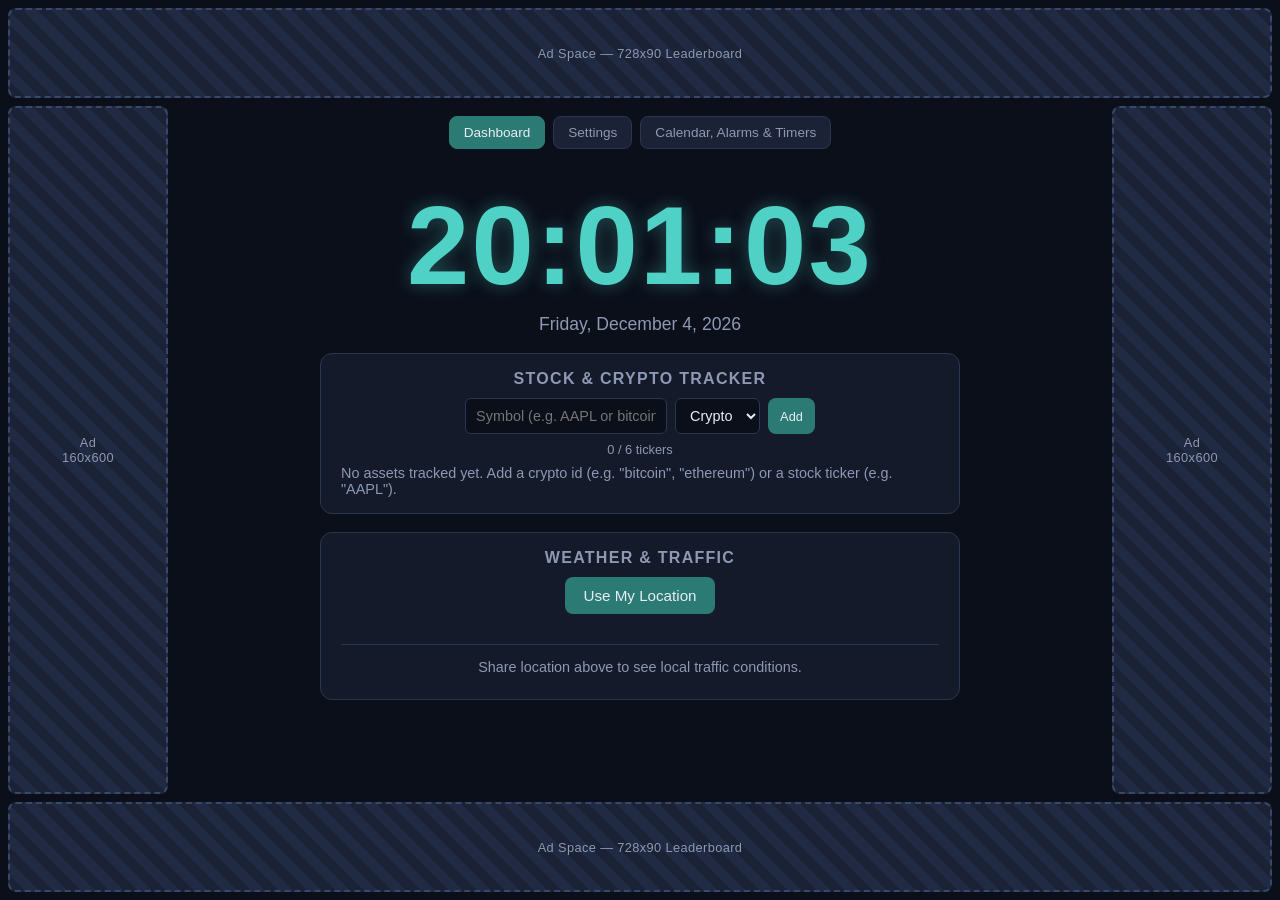
<file: index.html>
<!DOCTYPE html>
<html lang="en">
<head>
<meta charset="UTF-8">
<meta name="viewport" content="width=device-width, initial-scale=1.0">
<title>Alarm Clock with Weather and Traffic</title>
<meta name="description" content="A free, installable alarm clock app with weather and traffic info, a switchable digital or analog display, fullscreen screensaver mode, stock &amp; crypto price tracker (up to 6 tickers), calendar with alarms and timers. Works as an Android/desktop app.">
<meta name="keywords" content="alarm clock, weather clock, traffic, digital clock, analog clock, screensaver, stock tracker, crypto tracker, installable web app, android app, PWA">
<meta name="robots" content="index, follow">
<link rel="canonical" href="https://github.com/PapaMoth/super-duper-fishstick">

<meta property="og:type" content="website">
<meta property="og:title" content="Alarm Clock with Weather and Traffic">
<meta property="og:description" content="A free alarm clock app with weather and traffic info, digital/analog display, screensaver, stock &amp; crypto tracker, calendar with alarms and timers.">

<meta name="twitter:card" content="summary">
<meta name="twitter:title" content="Alarm Clock with Weather and Traffic">
<meta name="twitter:description" content="A free alarm clock app with weather and traffic info, digital/analog display, screensaver, stock &amp; crypto tracker, calendar with alarms and timers.">

<link rel="manifest" href="manifest.json">
<meta name="theme-color" content="#0b0f1a">
<link rel="icon" href="icons/icon-192.png">
<link rel="apple-touch-icon" href="icons/apple-touch-icon.png">

<link rel="stylesheet" href="style.css">
<script type="application/ld+json">
{
  "@context": "https://schema.org",
  "@type": "WebApplication",
  "name": "Alarm Clock with Weather and Traffic",
  "applicationCategory": "UtilitiesApplication",
  "operatingSystem": "Any",
  "description": "A free alarm clock app with weather and traffic info, digital/analog display, screensaver, stock and crypto tracker, calendar with alarms and timers.",
  "offers": {
    "@type": "Offer",
    "price": "0",
    "priceCurrency": "USD"
  },
  "featureList": [
    "Digital or analog clock display",
    "Fullscreen screensaver mode",
    "Location-based weather",
    "Traffic map link",
    "Stock and crypto ticker tracker (up to 6 tickers)",
    "Single image or multi-image slideshow background"
  ]
}
</script>
</head>
<body>
<div class="app-grid">

  <!-- Top ad banner -->
  <div class="ad ad-top">Ad Space — 728x90 Leaderboard</div>

  <!-- Left ad rail -->
  <div class="ad ad-left">Ad<br>160x600</div>

  <!-- Center: nav, clock, weather+traffic, tracker -->
  <main class="center">
    <nav class="site-nav">
      <a href="index.html" class="nav-link active">Dashboard</a>
      <a href="settings.html" class="nav-link">Settings</a>
      <a href="calendar.html" class="nav-link">Calendar, Alarms &amp; Timers</a>
    </nav>

    <h1 class="sr-only">Desktop Clock with Weather, Traffic, and Stock &amp; Crypto Tracker</h1>

    <section class="clock-section">
      <div id="clock" class="clock">00:00:00</div>
      <canvas id="analog-clock" class="analog-clock hidden" width="280" height="280"></canvas>
      <div id="date" class="date">Loading date…</div>
    </section>

    <section class="tracker-section">
      <h2>Stock &amp; Crypto Tracker</h2>
      <div class="tracker-add-row">
        <input type="text" id="tracker-symbol" class="tracker-input" placeholder="Symbol (e.g. AAPL or bitcoin)" />
        <select id="tracker-type" class="tracker-select">
          <option value="crypto">Crypto</option>
          <option value="stock">Stock</option>
        </select>
        <button id="tracker-add-btn" class="btn small">Add</button>
      </div>
      <div id="tracker-count" class="tracker-count">0 / 6 tickers</div>
      <div id="tracker-status" class="status"></div>
      <div id="tracker-list" class="tracker-list"></div>
    </section>

    <section class="weather-section">
      <h2>Weather &amp; Traffic</h2>
      <div id="weather-body" class="weather-body">
        <button id="weather-btn" class="btn">Use My Location</button>
        <span id="weather-status" class="status"></span>
        <div id="weather-result"></div>
      </div>
      <div id="traffic-body" class="traffic-body">
        <span id="traffic-status" class="status">Share location above to see local traffic conditions.</span>
        <div id="traffic-result"></div>
      </div>
    </section>
  </main>

  <!-- Right ad rail -->
  <div class="ad ad-right">Ad<br>160x600</div>

  <!-- Bottom ad banner -->
  <div class="ad ad-bottom">Ad Space — 728x90 Leaderboard</div>

</div>

<script src="background.js"></script>
<script src="app.js"></script>
<script src="pwa.js"></script>
</body>
</html>
</file>
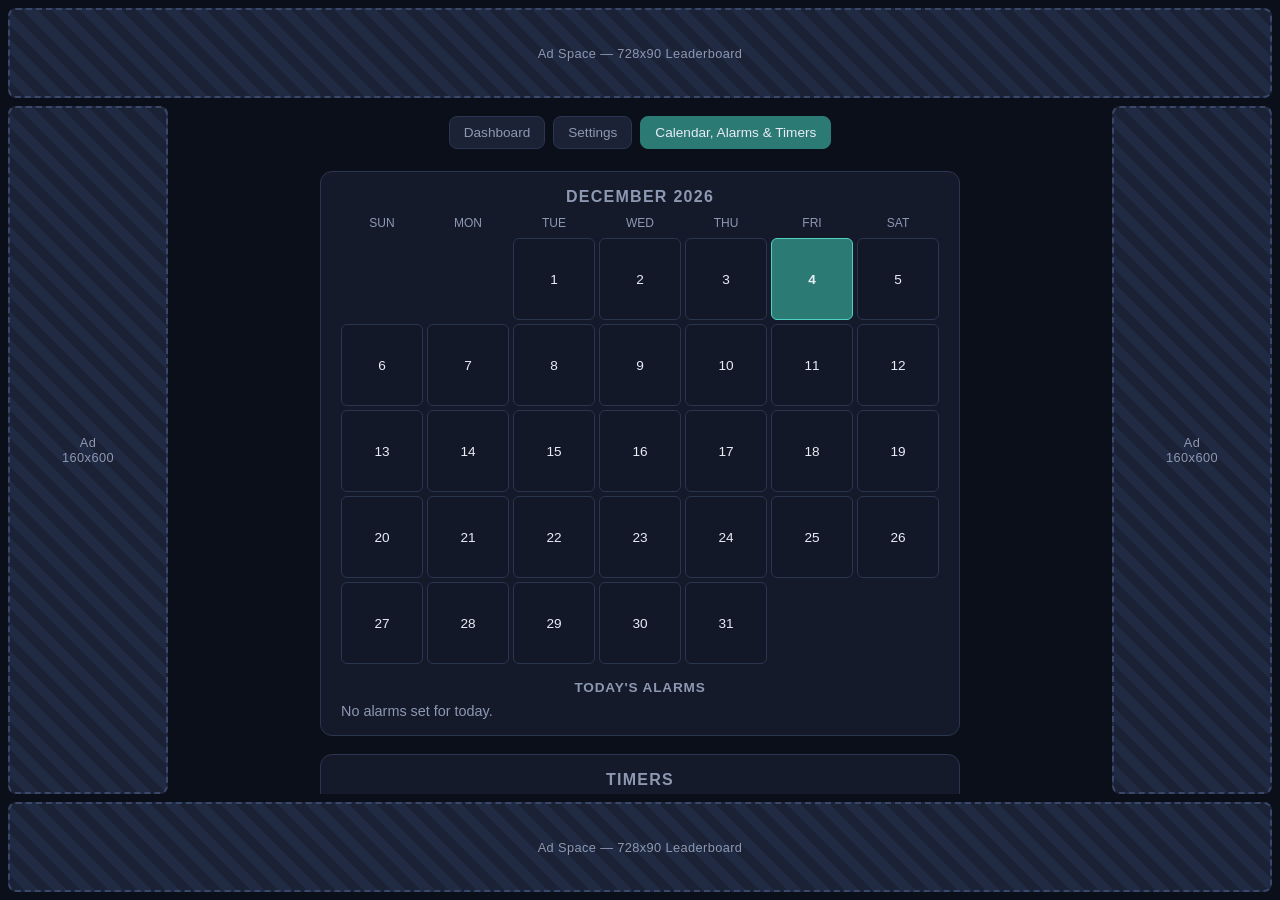
<file: calendar.html>
<!DOCTYPE html>
<html lang="en">
<head>
<meta charset="UTF-8">
<meta name="viewport" content="width=device-width, initial-scale=1.0">
<title>Calendar, Alarms &amp; Timers</title>
<meta name="description" content="A calendar showing today's active alarms and why each one is set, plus three configurable alarms (each with its own sound) and three preset countdown timers (each with its own sound). Installable as an app on Android and desktop.">
<meta name="keywords" content="alarm clock, countdown timer, calendar alarms, alarm sounds, timer sounds, android app">
<meta name="robots" content="index, follow">
<link rel="canonical" href="https://github.com/PapaMoth/super-duper-fishstick">

<meta property="og:type" content="website">
<meta property="og:title" content="Calendar, Alarms &amp; Timers">
<meta property="og:description" content="A calendar showing today's active alarms and why each one is set, plus three configurable alarms and three preset countdown timers, each with its own sound.">

<meta name="twitter:card" content="summary">
<meta name="twitter:title" content="Calendar, Alarms &amp; Timers">
<meta name="twitter:description" content="A calendar showing today's active alarms and why each one is set, plus three configurable alarms and three preset countdown timers, each with its own sound.">

<link rel="manifest" href="manifest.json">
<meta name="theme-color" content="#0b0f1a">
<link rel="icon" href="icons/icon-192.png">
<link rel="apple-touch-icon" href="icons/apple-touch-icon.png">

<link rel="stylesheet" href="style.css">
<script type="application/ld+json">
{
  "@context": "https://schema.org",
  "@type": "WebApplication",
  "name": "Calendar, Alarms & Timers",
  "applicationCategory": "UtilitiesApplication",
  "operatingSystem": "Any",
  "description": "A calendar page showing today's active alarms with a note explaining why each is set, three configurable alarms each with their own sound, and three preset countdown timers each with their own sound.",
  "offers": {
    "@type": "Offer",
    "price": "0",
    "priceCurrency": "USD"
  },
  "featureList": [
    "Monthly calendar highlighting today",
    "Today's alarms with a reason/note for each",
    "Three alarms, each with an independent default tone or uploaded sound",
    "Three countdown timers (30 min, 1 hour, 3 hours), each with an independent default tone or uploaded sound"
  ]
}
</script>
</head>
<body>
<div class="app-grid">

  <!-- Top ad banner -->
  <div class="ad ad-top">Ad Space — 728x90 Leaderboard</div>

  <!-- Left ad rail -->
  <div class="ad ad-left">Ad<br>160x600</div>

  <!-- Center: nav, calendar, alarms, timers -->
  <main class="center">
    <nav class="site-nav">
      <a href="index.html" class="nav-link">Dashboard</a>
      <a href="settings.html" class="nav-link">Settings</a>
      <a href="calendar.html" class="nav-link active">Calendar, Alarms &amp; Timers</a>
    </nav>

    <h1 class="sr-only">Calendar with Today's Alarms, Alarms, and Timers</h1>

    <section class="calendar-section">
      <h2 id="calendar-title">Calendar</h2>
      <div id="calendar-grid" class="calendar-grid"></div>
      <h3 class="todays-alarms-heading">Today's Alarms</h3>
      <div id="todays-alarms-list" class="todays-alarms-list"></div>
    </section>

    <section class="timers-section">
      <h2>Timers</h2>
      <div class="timers-grid">
        <div class="timer-card" data-minutes="30">
          <div class="timer-label">30 min</div>
          <div class="timer-display" data-display>30:00</div>
          <div class="timer-controls">
            <button class="btn small" data-action="start">Start</button>
            <button class="btn small" data-action="pause">Pause</button>
            <button class="btn small" data-action="reset">Reset</button>
          </div>
          <div class="sound-row">
            <button class="btn small sound-btn" data-action="upload-sound">Upload Sound</button>
            <button class="btn small sound-reset hidden" data-action="reset-sound">Use Default</button>
            <input type="file" class="sound-input hidden" accept="audio/*" />
          </div>
          <div class="sound-name" data-sound-name>Default tone 1</div>
        </div>
        <div class="timer-card" data-minutes="60">
          <div class="timer-label">1 hour</div>
          <div class="timer-display" data-display>60:00</div>
          <div class="timer-controls">
            <button class="btn small" data-action="start">Start</button>
            <button class="btn small" data-action="pause">Pause</button>
            <button class="btn small" data-action="reset">Reset</button>
          </div>
          <div class="sound-row">
            <button class="btn small sound-btn" data-action="upload-sound">Upload Sound</button>
            <button class="btn small sound-reset hidden" data-action="reset-sound">Use Default</button>
            <input type="file" class="sound-input hidden" accept="audio/*" />
          </div>
          <div class="sound-name" data-sound-name>Default tone 2</div>
        </div>
        <div class="timer-card" data-minutes="180">
          <div class="timer-label">3 hours</div>
          <div class="timer-display" data-display>180:00</div>
          <div class="timer-controls">
            <button class="btn small" data-action="start">Start</button>
            <button class="btn small" data-action="pause">Pause</button>
            <button class="btn small" data-action="reset">Reset</button>
          </div>
          <div class="sound-row">
            <button class="btn small sound-btn" data-action="upload-sound">Upload Sound</button>
            <button class="btn small sound-reset hidden" data-action="reset-sound">Use Default</button>
            <input type="file" class="sound-input hidden" accept="audio/*" />
          </div>
          <div class="sound-name" data-sound-name>Default tone 3</div>
        </div>
      </div>
    </section>

    <section class="alarms-section">
      <h2>Alarms</h2>
      <div class="alarms-grid">
        <div class="alarm-card" data-index="0">
          <div class="alarm-row">
            <input type="time" class="alarm-time" aria-label="Alarm 1 time" />
            <label class="switch">
              <input type="checkbox" class="alarm-enabled" aria-label="Enable alarm 1" />
              <span class="slider"></span>
            </label>
          </div>
          <div class="alarm-status" data-status>Off</div>
          <input type="text" class="alarm-note" placeholder="Why this alarm? (e.g. Take medication)" aria-label="Alarm 1 note" />
          <div class="sound-row">
            <button class="btn small sound-btn" data-action="upload-sound">Upload Sound</button>
            <button class="btn small sound-reset hidden" data-action="reset-sound">Use Default</button>
            <input type="file" class="sound-input hidden" accept="audio/*" />
          </div>
          <div class="sound-name" data-sound-name>Default tone 1</div>
        </div>
        <div class="alarm-card" data-index="1">
          <div class="alarm-row">
            <input type="time" class="alarm-time" aria-label="Alarm 2 time" />
            <label class="switch">
              <input type="checkbox" class="alarm-enabled" aria-label="Enable alarm 2" />
              <span class="slider"></span>
            </label>
          </div>
          <div class="alarm-status" data-status>Off</div>
          <input type="text" class="alarm-note" placeholder="Why this alarm? (e.g. Take medication)" aria-label="Alarm 2 note" />
          <div class="sound-row">
            <button class="btn small sound-btn" data-action="upload-sound">Upload Sound</button>
            <button class="btn small sound-reset hidden" data-action="reset-sound">Use Default</button>
            <input type="file" class="sound-input hidden" accept="audio/*" />
          </div>
          <div class="sound-name" data-sound-name>Default tone 2</div>
        </div>
        <div class="alarm-card" data-index="2">
          <div class="alarm-row">
            <input type="time" class="alarm-time" aria-label="Alarm 3 time" />
            <label class="switch">
              <input type="checkbox" class="alarm-enabled" aria-label="Enable alarm 3" />
              <span class="slider"></span>
            </label>
          </div>
          <div class="alarm-status" data-status>Off</div>
          <input type="text" class="alarm-note" placeholder="Why this alarm? (e.g. Take medication)" aria-label="Alarm 3 note" />
          <div class="sound-row">
            <button class="btn small sound-btn" data-action="upload-sound">Upload Sound</button>
            <button class="btn small sound-reset hidden" data-action="reset-sound">Use Default</button>
            <input type="file" class="sound-input hidden" accept="audio/*" />
          </div>
          <div class="sound-name" data-sound-name>Default tone 3</div>
        </div>
      </div>
    </section>
  </main>

  <!-- Right ad rail -->
  <div class="ad ad-right">Ad<br>160x600</div>

  <!-- Bottom ad banner -->
  <div class="ad ad-bottom">Ad Space — 728x90 Leaderboard</div>

</div>

<div id="alarm-overlay" class="alarm-overlay hidden">
  <div class="alarm-overlay-content">
    <div class="alarm-ring-icon">⏰</div>
    <div id="alarm-overlay-text">Alarm</div>
    <div id="alarm-overlay-note" class="alarm-overlay-note"></div>
    <button id="alarm-dismiss" class="btn">Dismiss</button>
  </div>
</div>

<script src="background.js"></script>
<script src="calendar.js"></script>
<script src="pwa.js"></script>
</body>
</html>
</file>
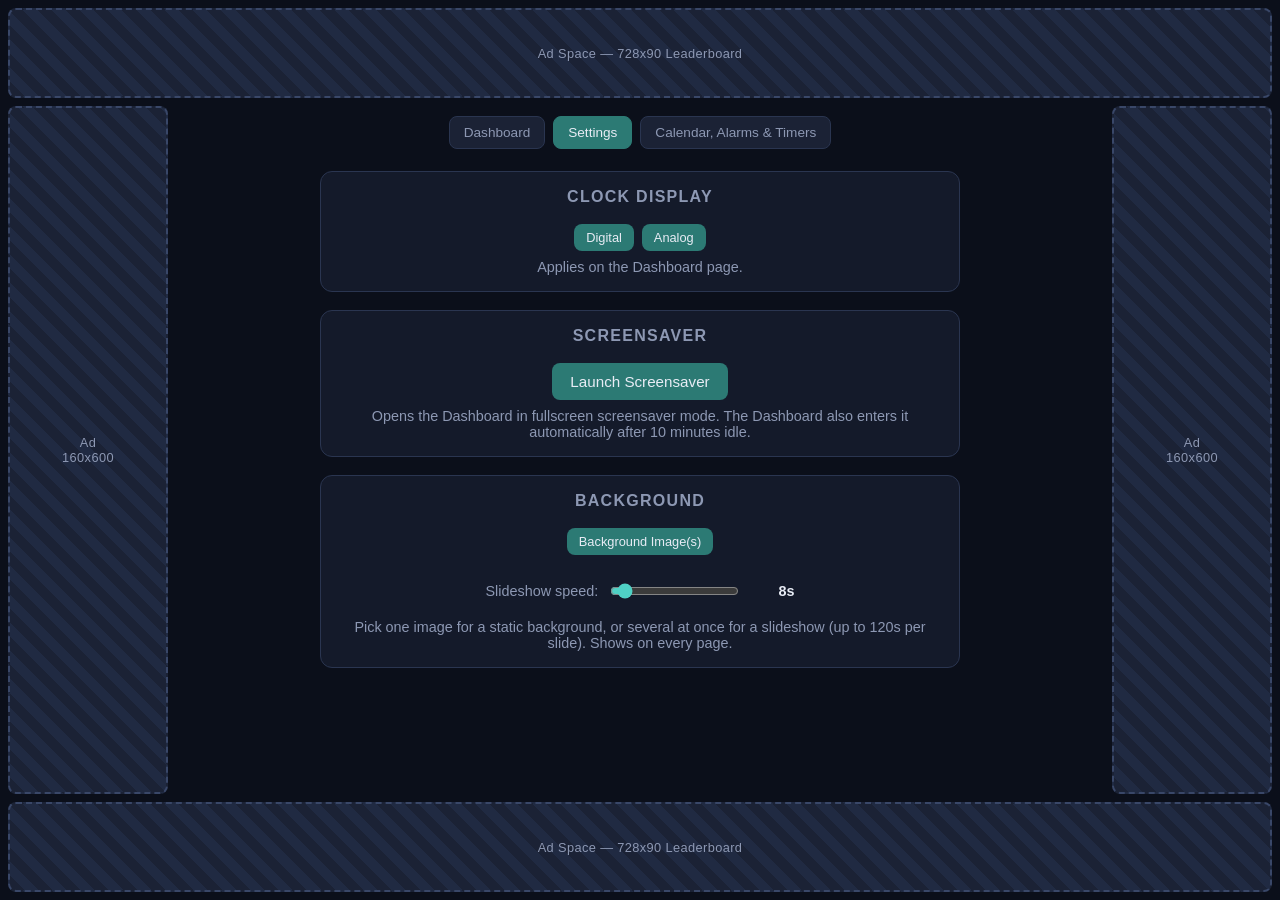
<file: settings.html>
<!DOCTYPE html>
<html lang="en">
<head>
<meta charset="UTF-8">
<meta name="viewport" content="width=device-width, initial-scale=1.0">
<title>Settings — Clock Display, Screensaver &amp; Background</title>
<meta name="description" content="Choose a digital or analog clock display, launch the fullscreen screensaver, and set a single background image or a multi-image slideshow (up to 120 seconds per slide) shared across the whole site.">
<meta name="keywords" content="clock settings, digital analog clock toggle, screensaver, background slideshow, slideshow timer, android app">
<meta name="robots" content="index, follow">
<link rel="canonical" href="https://github.com/PapaMoth/super-duper-fishstick">

<meta property="og:type" content="website">
<meta property="og:title" content="Settings — Clock Display, Screensaver &amp; Background">
<meta property="og:description" content="Choose a digital or analog clock display, launch the fullscreen screensaver, and set a single background image or a multi-image slideshow with an adjustable per-slide timer.">

<meta name="twitter:card" content="summary">
<meta name="twitter:title" content="Settings — Clock Display, Screensaver &amp; Background">
<meta name="twitter:description" content="Choose a digital or analog clock display, launch the fullscreen screensaver, and set a single background image or a multi-image slideshow with an adjustable per-slide timer.">

<link rel="manifest" href="manifest.json">
<meta name="theme-color" content="#0b0f1a">
<link rel="icon" href="icons/icon-192.png">
<link rel="apple-touch-icon" href="icons/apple-touch-icon.png">

<link rel="stylesheet" href="style.css">
</head>
<body>
<div class="app-grid">

  <!-- Top ad banner -->
  <div class="ad ad-top">Ad Space — 728x90 Leaderboard</div>

  <!-- Left ad rail -->
  <div class="ad ad-left">Ad<br>160x600</div>

  <!-- Center: nav, settings -->
  <main class="center">
    <nav class="site-nav">
      <a href="index.html" class="nav-link">Dashboard</a>
      <a href="settings.html" class="nav-link active">Settings</a>
      <a href="calendar.html" class="nav-link">Calendar, Alarms &amp; Timers</a>
    </nav>

    <h1 class="sr-only">Settings: Clock Display, Screensaver, and Background</h1>

    <section class="settings-section">
      <h2>Clock Display</h2>
      <div class="clock-toggle">
        <button class="btn small toggle-btn active" data-clock-mode="digital">Digital</button>
        <button class="btn small toggle-btn" data-clock-mode="analog">Analog</button>
      </div>
      <div class="status">Applies on the Dashboard page.</div>
    </section>

    <section class="settings-section">
      <h2>Screensaver</h2>
      <a id="screensaver-launch" href="index.html?screensaver=1" class="btn">Launch Screensaver</a>
      <div class="status">Opens the Dashboard in fullscreen screensaver mode. The Dashboard also enters it automatically after 10 minutes idle.</div>
    </section>

    <section class="settings-section">
      <h2>Background</h2>
      <div class="clock-toggle">
        <button id="bg-upload-btn" class="btn small">Background Image(s)</button>
        <button id="bg-clear-btn" class="btn small hidden">Clear Background</button>
        <input type="file" id="bg-upload-input" accept="image/*" multiple class="hidden" />
      </div>
      <div id="bg-status" class="status"></div>
      <div class="slideshow-timer-row">
        <label for="bg-timer-range">Slideshow speed:</label>
        <input type="range" id="bg-timer-range" min="1" max="120" value="8" />
        <span id="bg-timer-value">8s</span>
      </div>
      <div class="status">Pick one image for a static background, or several at once for a slideshow (up to 120s per slide). Shows on every page.</div>
    </section>
  </main>

  <!-- Right ad rail -->
  <div class="ad ad-right">Ad<br>160x600</div>

  <!-- Bottom ad banner -->
  <div class="ad ad-bottom">Ad Space — 728x90 Leaderboard</div>

</div>

<script src="background.js"></script>
<script src="settings.js"></script>
<script src="pwa.js"></script>
</body>
</html>
</file>
<file: style.css>
:root {
  --bg: #0b0f1a;
  --panel: #141a2a;
  --panel-border: #2a3550;
  --accent: #4fd1c5;
  --accent-soft: #2c7a74;
  --text: #e8ecf5;
  --text-dim: #8d98b3;
  --ad-bg: #1b2235;
  --ad-border: #394768;
  --danger: #ff6b6b;
}

* { box-sizing: border-box; }

.hidden { display: none !important; }

body.screensaver-mode .ad,
body.screensaver-mode .tracker-section,
body.screensaver-mode .traffic-body,
body.screensaver-mode .site-nav {
  display: none !important;
}

body.screensaver-mode #screensaver-btn,
body.screensaver-mode #bg-upload-btn,
body.screensaver-mode #bg-clear-btn {
  display: none !important;
}

body.screensaver-mode .app-grid {
  grid-template-columns: 1fr;
  grid-template-rows: 1fr;
  grid-template-areas: "center";
}

body.screensaver-mode .center {
  justify-content: center;
  height: 100vh;
}

body.screensaver-mode.cursor-hidden,
body.screensaver-mode.cursor-hidden * {
  cursor: none !important;
}

.sr-only {
  position: absolute;
  width: 1px;
  height: 1px;
  padding: 0;
  margin: -1px;
  overflow: hidden;
  clip: rect(0, 0, 0, 0);
  white-space: nowrap;
  border: 0;
}

html, body {
  margin: 0;
  padding: 0;
  height: 100%;
  background: var(--bg);
  color: var(--text);
  font-family: "Segoe UI", Roboto, Helvetica, Arial, sans-serif;
  overflow: hidden;
}

body.has-bg-image {
  background-size: cover;
  background-position: center;
  background-repeat: no-repeat;
}

body.has-bg-image .app-grid::before {
  content: "";
  position: fixed;
  inset: 0;
  background: rgba(11, 15, 26, 0.55);
  z-index: 0;
  pointer-events: none;
}

body.has-bg-image .ad,
body.has-bg-image .center {
  position: relative;
  z-index: 1;
}

.app-grid {
  display: grid;
  grid-template-columns: 160px 1fr 160px;
  grid-template-rows: 90px 1fr 90px;
  grid-template-areas:
    "top   top    top"
    "left  center right"
    "bottom bottom bottom";
  height: 100vh;
  width: 100vw;
  gap: 8px;
  padding: 8px;
}

.ad {
  background: repeating-linear-gradient(45deg, var(--ad-bg), var(--ad-bg) 10px, #202a42 10px, #202a42 20px);
  border: 2px dashed var(--ad-border);
  color: var(--text-dim);
  display: flex;
  align-items: center;
  justify-content: center;
  text-align: center;
  font-size: 0.8rem;
  border-radius: 8px;
  letter-spacing: 0.03em;
}

.ad-top { grid-area: top; }
.ad-bottom { grid-area: bottom; }
.ad-left { grid-area: left; }
.ad-right { grid-area: right; }


.center {
  grid-area: center;
  display: flex;
  flex-direction: column;
  align-items: center;
  justify-content: flex-start;
  gap: 18px;
  overflow-y: auto;
  padding: 10px 20px;
}

.clock-section {
  text-align: center;
  margin-top: 10px;
}

.clock {
  font-size: clamp(3.5rem, 9vw, 7rem);
  font-weight: 700;
  font-variant-numeric: tabular-nums;
  letter-spacing: 0.02em;
  color: var(--accent);
  text-shadow: 0 0 18px rgba(79, 209, 197, 0.35);
}

.date {
  font-size: 1.1rem;
  color: var(--text-dim);
  margin-top: 4px;
}

.clock-toggle {
  display: flex;
  justify-content: center;
  gap: 8px;
  margin-bottom: 10px;
}

.toggle-btn {
  background: #1b2235;
  border: 1px solid var(--panel-border);
}

.toggle-btn.active {
  background: var(--accent-soft);
  color: var(--text);
}

.analog-clock {
  display: block;
  margin: 0 auto;
}

.site-nav {
  display: flex;
  gap: 8px;
  margin-bottom: 4px;
}

.nav-link {
  color: var(--text-dim);
  text-decoration: none;
  background: #1b2235;
  border: 1px solid var(--panel-border);
  border-radius: 8px;
  padding: 8px 14px;
  font-size: 0.85rem;
}

.nav-link:hover {
  color: var(--text);
}

.nav-link.active {
  background: var(--accent-soft);
  color: var(--text);
  border-color: var(--accent-soft);
}

.tracker-section {
  width: 100%;
  max-width: 640px;
  background: var(--panel);
  border: 1px solid var(--panel-border);
  border-radius: 12px;
  padding: 16px 20px;
}

.tracker-add-row {
  display: flex;
  gap: 8px;
  justify-content: center;
  flex-wrap: wrap;
  margin-bottom: 8px;
}

.tracker-count {
  text-align: center;
  color: var(--text-dim);
  font-size: 0.8rem;
  margin-bottom: 8px;
}

.tracker-input:disabled,
.tracker-select:disabled,
.btn:disabled {
  opacity: 0.5;
  cursor: not-allowed;
}

.tracker-input {
  background: #0b0f1a;
  color: var(--text);
  border: 1px solid var(--panel-border);
  border-radius: 6px;
  padding: 8px 10px;
  font-size: 0.9rem;
  min-width: 180px;
}

.tracker-select {
  background: #0b0f1a;
  color: var(--text);
  border: 1px solid var(--panel-border);
  border-radius: 6px;
  padding: 8px 10px;
  font-size: 0.9rem;
}

.tracker-list {
  display: flex;
  flex-direction: column;
  gap: 8px;
}

.tracker-item {
  display: flex;
  align-items: center;
  justify-content: space-between;
  background: #10152450;
  border: 1px solid var(--panel-border);
  border-radius: 8px;
  padding: 10px 14px;
}

.tracker-item-name {
  font-weight: 600;
  text-transform: uppercase;
}

.tracker-item-price {
  font-variant-numeric: tabular-nums;
  font-size: 1.1rem;
}

.tracker-item-change.up { color: #4ade80; }
.tracker-item-change.down { color: var(--danger); }

.tracker-remove {
  background: none;
  border: none;
  color: var(--text-dim);
  cursor: pointer;
  font-size: 1rem;
  margin-left: 10px;
}
.tracker-remove:hover { color: var(--danger); }

section h2 {
  font-size: 1rem;
  text-transform: uppercase;
  letter-spacing: 0.08em;
  color: var(--text-dim);
  margin: 0 0 10px;
  text-align: center;
}

.weather-section, .timers-section, .alarms-section, .calendar-section, .settings-section {
  width: 100%;
  max-width: 640px;
  background: var(--panel);
  border: 1px solid var(--panel-border);
  border-radius: 12px;
  padding: 16px 20px;
}

.settings-section {
  display: flex;
  flex-direction: column;
  align-items: center;
  gap: 8px;
  text-align: center;
}

.settings-section .clock-toggle {
  margin-bottom: 0;
}

.weather-body, .traffic-body {
  display: flex;
  flex-direction: column;
  align-items: center;
  gap: 8px;
  text-align: center;
}

.traffic-body {
  margin-top: 14px;
  padding-top: 14px;
  border-top: 1px solid var(--panel-border);
}

.weather-main {
  display: flex;
  align-items: center;
  gap: 16px;
  justify-content: center;
}

.weather-temp {
  font-size: 2.4rem;
  font-weight: 600;
}

.weather-detail {
  color: var(--text-dim);
  font-size: 0.95rem;
}

.weather-location {
  font-size: 1rem;
  color: var(--text);
}

.status {
  color: var(--text-dim);
  font-size: 0.9rem;
}

.btn {
  background: var(--accent-soft);
  color: var(--text);
  border: none;
  border-radius: 8px;
  padding: 10px 18px;
  font-size: 0.95rem;
  cursor: pointer;
  transition: background 0.15s ease;
}

.btn:hover { background: var(--accent); color: #0b0f1a; }

a.btn {
  text-decoration: none;
  display: inline-block;
}

.btn.small {
  padding: 6px 12px;
  font-size: 0.8rem;
}

.timers-grid, .alarms-grid {
  display: grid;
  grid-template-columns: repeat(3, 1fr);
  gap: 12px;
}

.timer-card, .alarm-card {
  background: #10152450;
  border: 1px solid var(--panel-border);
  border-radius: 10px;
  padding: 12px;
  display: flex;
  flex-direction: column;
  align-items: center;
  gap: 8px;
}

.timer-label {
  color: var(--text-dim);
  font-size: 0.85rem;
  text-transform: uppercase;
}

.timer-display {
  font-size: 1.6rem;
  font-variant-numeric: tabular-nums;
  font-weight: 600;
}

.timer-display.done {
  color: var(--danger);
  animation: pulse 1s infinite;
}

.timer-controls {
  display: flex;
  gap: 6px;
}

.alarm-row {
  display: flex;
  align-items: center;
  gap: 10px;
  justify-content: center;
}

.alarm-time {
  background: #0b0f1a;
  color: var(--text);
  border: 1px solid var(--panel-border);
  border-radius: 6px;
  padding: 6px;
  font-size: 1rem;
}

.alarm-status {
  color: var(--text-dim);
  font-size: 0.8rem;
}

.alarm-status.active {
  color: var(--accent);
}

.slideshow-timer-row {
  display: flex;
  align-items: center;
  gap: 10px;
  margin: 10px 0;
  color: var(--text-dim);
  font-size: 0.9rem;
}
.slideshow-timer-row input[type="range"] { flex: 1; accent-color: var(--accent); }
.slideshow-timer-row span { min-width: 3em; text-align: right; color: var(--text); font-weight: bold; }

.sound-row {
  display: flex;
  gap: 6px;
  flex-wrap: wrap;
  justify-content: center;
}

.sound-name {
  font-size: 0.75rem;
  color: var(--text-dim);
  text-align: center;
  max-width: 100%;
  overflow: hidden;
  text-overflow: ellipsis;
  white-space: nowrap;
}

.alarm-note {
  background: #0b0f1a;
  color: var(--text);
  border: 1px solid var(--panel-border);
  border-radius: 6px;
  padding: 6px 8px;
  font-size: 0.8rem;
  width: 100%;
  text-align: center;
}

.calendar-grid {
  display: grid;
  grid-template-columns: repeat(7, 1fr);
  gap: 4px;
  margin-bottom: 16px;
}

.calendar-weekday {
  text-align: center;
  color: var(--text-dim);
  font-size: 0.75rem;
  text-transform: uppercase;
  padding-bottom: 4px;
}

.calendar-day {
  aspect-ratio: 1;
  display: flex;
  align-items: center;
  justify-content: center;
  background: #10152450;
  border: 1px solid var(--panel-border);
  border-radius: 6px;
  font-size: 0.85rem;
}

.calendar-day.empty {
  background: transparent;
  border: none;
}

.calendar-day.today {
  background: var(--accent-soft);
  border-color: var(--accent);
  color: var(--text);
  font-weight: 700;
}

.todays-alarms-heading {
  font-size: 0.85rem;
  text-transform: uppercase;
  letter-spacing: 0.06em;
  color: var(--text-dim);
  margin: 0 0 8px;
  text-align: center;
}

.todays-alarms-list {
  display: flex;
  flex-direction: column;
  gap: 8px;
}

.todays-alarm-item {
  display: flex;
  align-items: baseline;
  gap: 10px;
  background: #10152450;
  border: 1px solid var(--panel-border);
  border-radius: 8px;
  padding: 8px 12px;
}

.todays-alarm-time {
  font-variant-numeric: tabular-nums;
  font-weight: 700;
  color: var(--accent);
}

.todays-alarm-note {
  color: var(--text-dim);
  font-size: 0.9rem;
}

/* Toggle switch */
.switch {
  position: relative;
  display: inline-block;
  width: 42px;
  height: 24px;
}
.switch input { opacity: 0; width: 0; height: 0; }
.slider {
  position: absolute;
  cursor: pointer;
  top: 0; left: 0; right: 0; bottom: 0;
  background-color: #334;
  transition: 0.2s;
  border-radius: 24px;
}
.slider:before {
  position: absolute;
  content: "";
  height: 18px;
  width: 18px;
  left: 3px;
  bottom: 3px;
  background-color: white;
  transition: 0.2s;
  border-radius: 50%;
}
.switch input:checked + .slider { background-color: var(--accent); }
.switch input:checked + .slider:before { transform: translateX(18px); }

@keyframes pulse {
  0%, 100% { opacity: 1; }
  50% { opacity: 0.4; }
}

.alarm-overlay {
  position: fixed;
  inset: 0;
  background: rgba(0, 0, 0, 0.85);
  display: flex;
  align-items: center;
  justify-content: center;
  z-index: 100;
}
.alarm-overlay.hidden { display: none; }

.alarm-overlay-content {
  text-align: center;
  color: var(--text);
}

.alarm-ring-icon {
  font-size: 5rem;
  animation: pulse 0.6s infinite;
}

#alarm-overlay-text {
  font-size: 1.8rem;
  margin: 16px 0 8px;
}

.alarm-overlay-note {
  font-size: 1.1rem;
  color: var(--text-dim);
  font-style: italic;
  margin-bottom: 24px;
  max-width: 400px;
}

@media (max-width: 900px) {
  html, body {
    overflow-y: auto;
    height: auto;
  }
  .app-grid {
    grid-template-columns: 1fr;
    grid-template-rows: 60px auto 60px auto 60px;
    grid-template-areas:
      "top"
      "center"
      "bottom"
      "left"
      "right";
    height: auto;
    min-height: 100vh;
  }
  .center {
    overflow-y: visible;
  }
  .timers-grid, .alarms-grid {
    grid-template-columns: 1fr;
  }
}
</file>
